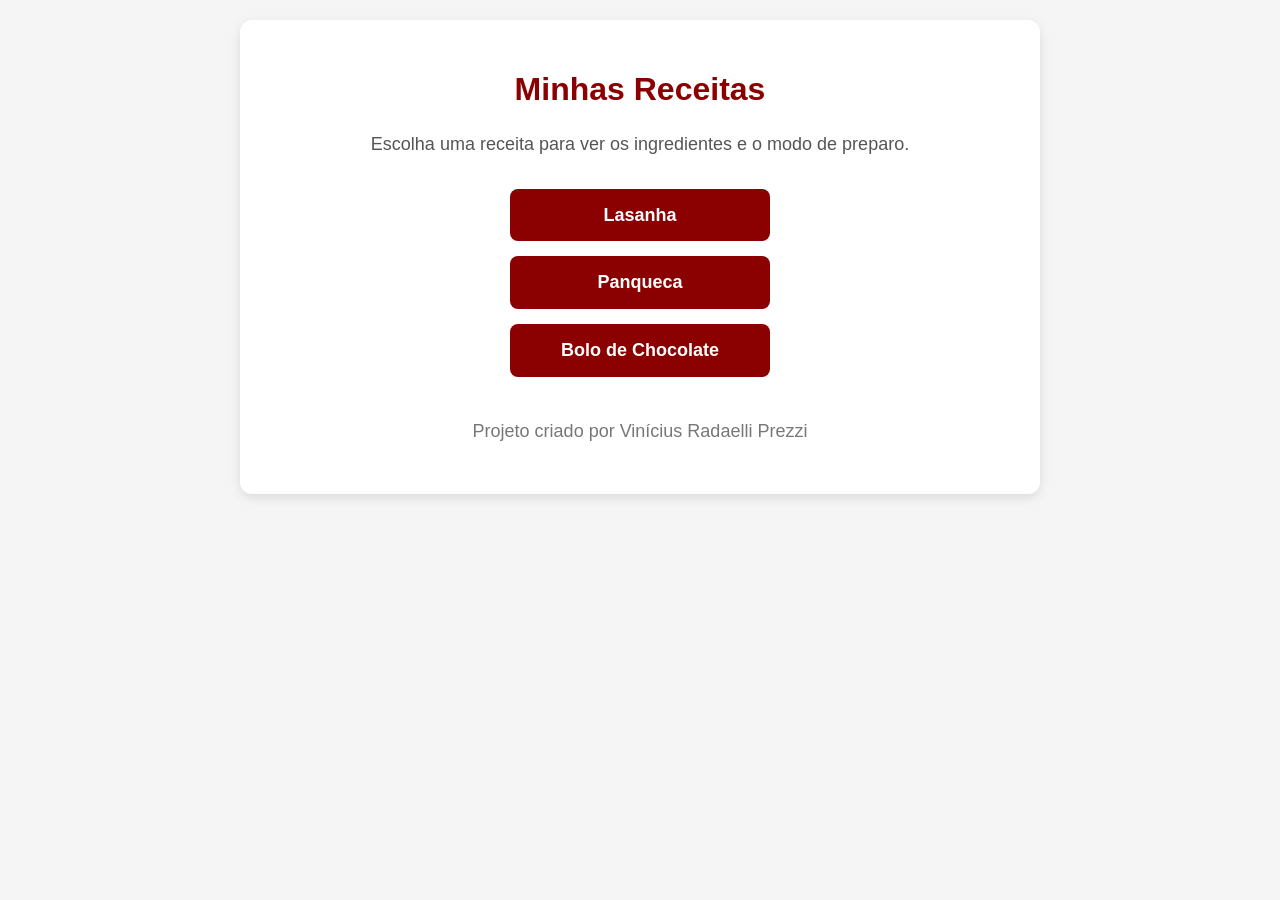
<file: index.html>
<!DOCTYPE html>
<html lang="pt-BR">

<head>
    <meta charset="UTF-8">
    <title>Minhas Receitas</title>
    <link rel="stylesheet" href="style.css">
</head>

<body>

    <div class="container">

        <h1>Minhas Receitas</h1>

        <p class="intro">Escolha uma receita para ver os ingredientes e o modo de preparo.</p>

        <!--O uso da class foi colocado depois-->

        <ul class="recipe-list">
            <li>
                <a href="recipes/lasanha.html">Lasanha</a>
            </li>

            <li>
                <a href="recipes/panqueca.html">Panqueca</a>
            </li>

            <li>
                <a href="recipes/bolo.html">Bolo de Chocolate</a>
            </li>
        </ul>

        <footer>
            <p>Projeto criado por Vinícius Radaelli Prezzi</p>
        </footer>

    </div>
</body>

</html>
</file>
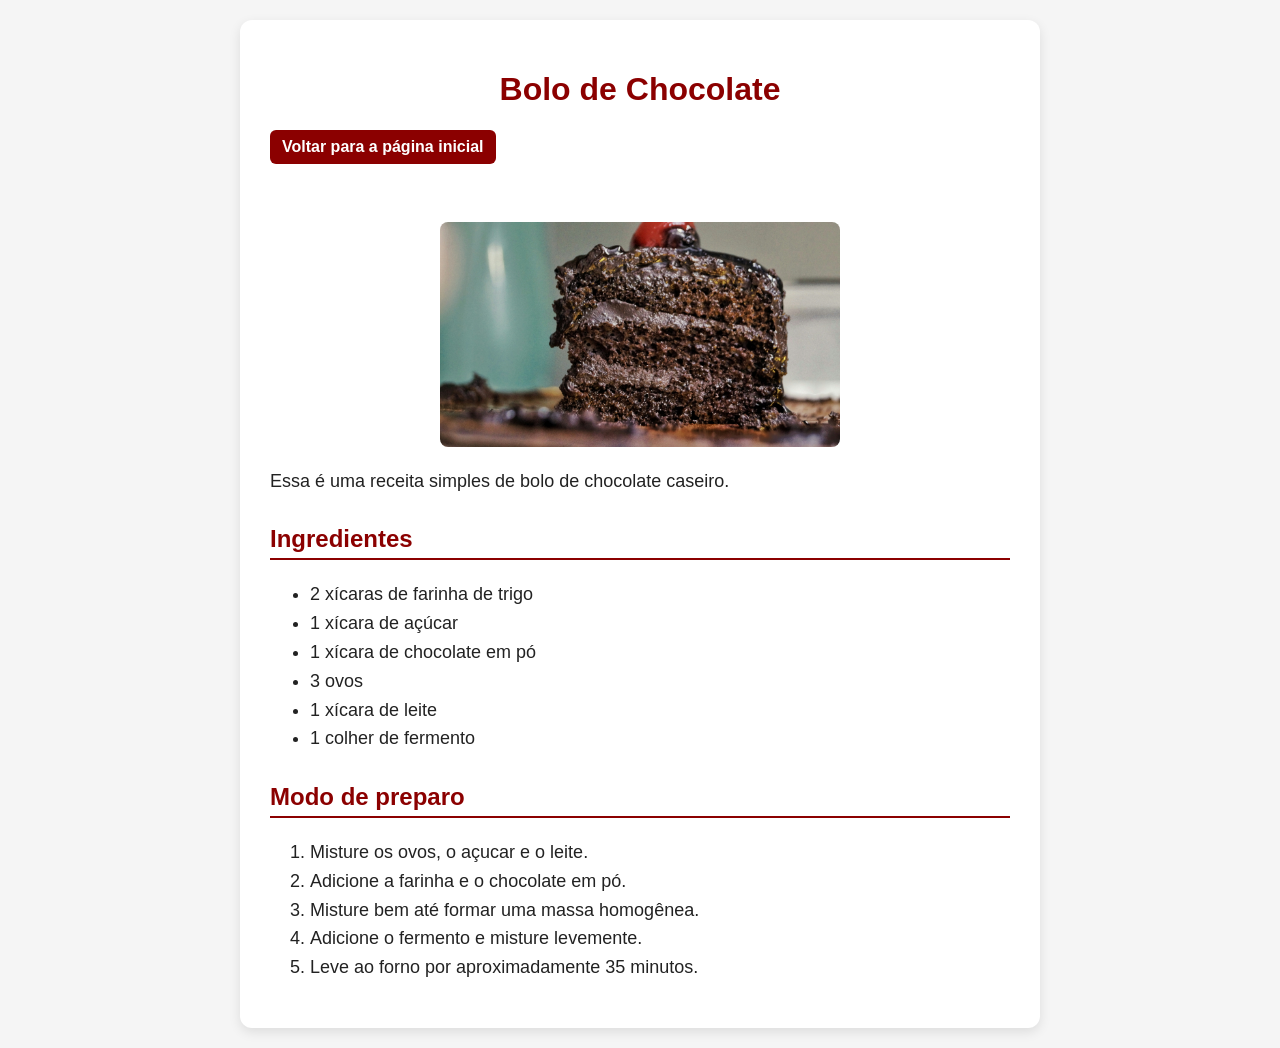
<file: recipes/bolo.html>
<!DOCTYPE html>
<html lang="pt-BR">

<head>
    <meta charset="UTF-8">
    <title>Bolo de Chocolate</title>
    <link rel="stylesheet" href="../style.css">
</head>

<body>

    <div class="container">
        
        <h1>Bolo de Chocolate</h1>
        
        <a class="back-link" href="../index.html">Voltar para a página inicial</a>
        
        <br><br>
        
        <img src="../imagens/bolo.jpg" alt="Bolo de chocolate caseiro">
        
        <p>Essa é uma receita simples de bolo de chocolate caseiro.</p>
        
        <h2>Ingredientes</h2>
        
        <ul>
            <li>2 xícaras de farinha de trigo</li>
            <li>1 xícara de açúcar</li>
            <li>1 xícara de chocolate em pó</li>
            <li>3 ovos</li>
            <li>1 xícara de leite</li>
            <li>1 colher de fermento</li>
        </ul>
        
        <h2>Modo de preparo</h2>
        
        <ol>
            <li>Misture os ovos, o açucar e o leite.</li>
            <li>Adicione a farinha e o chocolate em pó.</li>
            <li>Misture bem até formar uma massa homogênea.</li>
            <li>Adicione o fermento e misture levemente.</li>
            <li>Leve ao forno por aproximadamente 35 minutos.</li>   
        </ol>
    
    </div>    
</body>

</html>
</file>
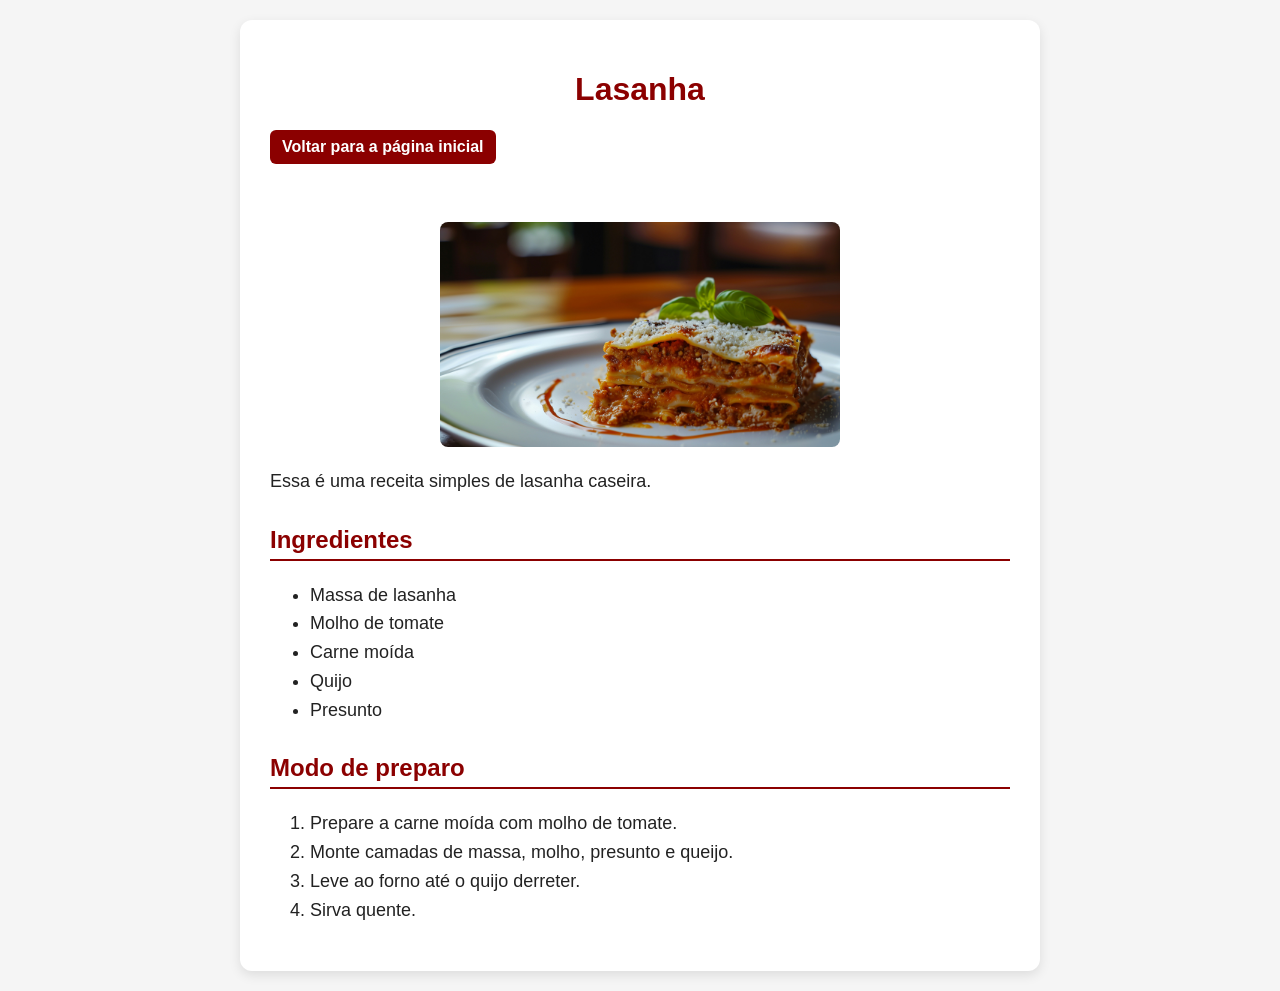
<file: recipes/lasanha.html>
<!DOCTYPE html>
<html lang="pt-BR">
<head>
    <meta charset="UTF-8">
    <title>Lasanha</title> 
    <link rel="stylesheet" href="../style.css">
</head>
<body>

    <div class="container">

        
        <h1>Lasanha</h1>
        <!-- 
            
        <a href="../index.html">Voltar para a página inicial</a>
        
        Não será mais utilizado, trocado por '<a class="back-link" href="../index.html">Voltar para a página inicial</a>'
        -->
        <a class="back-link" href="../index.html">Voltar para a página inicial</a>
        
        <br><br>
        
        <img src="../imagens/lasanha.jpg" alt="Lasanha caseira">
        
        <p>Essa é uma receita simples de lasanha caseira.</p>
        
        <h2>Ingredientes</h2>
        
        <ul>
            <li>Massa de lasanha</li>
            <li>Molho de tomate</li>
            <li>Carne moída</li>
            <li>Quijo</li>
            <li>Presunto</li>
            
        </ul>
        
        <h2>Modo de preparo</h2>
        
        <ol>
            <li>Prepare a carne moída com molho de tomate.</li>
            <li>Monte camadas de massa, molho, presunto e queijo.</li>
            <li>Leve ao forno até o quijo derreter.</li>
            <li>Sirva quente.</li>
        </ol>
        
    </div>
    
</body>

</html>
</file>
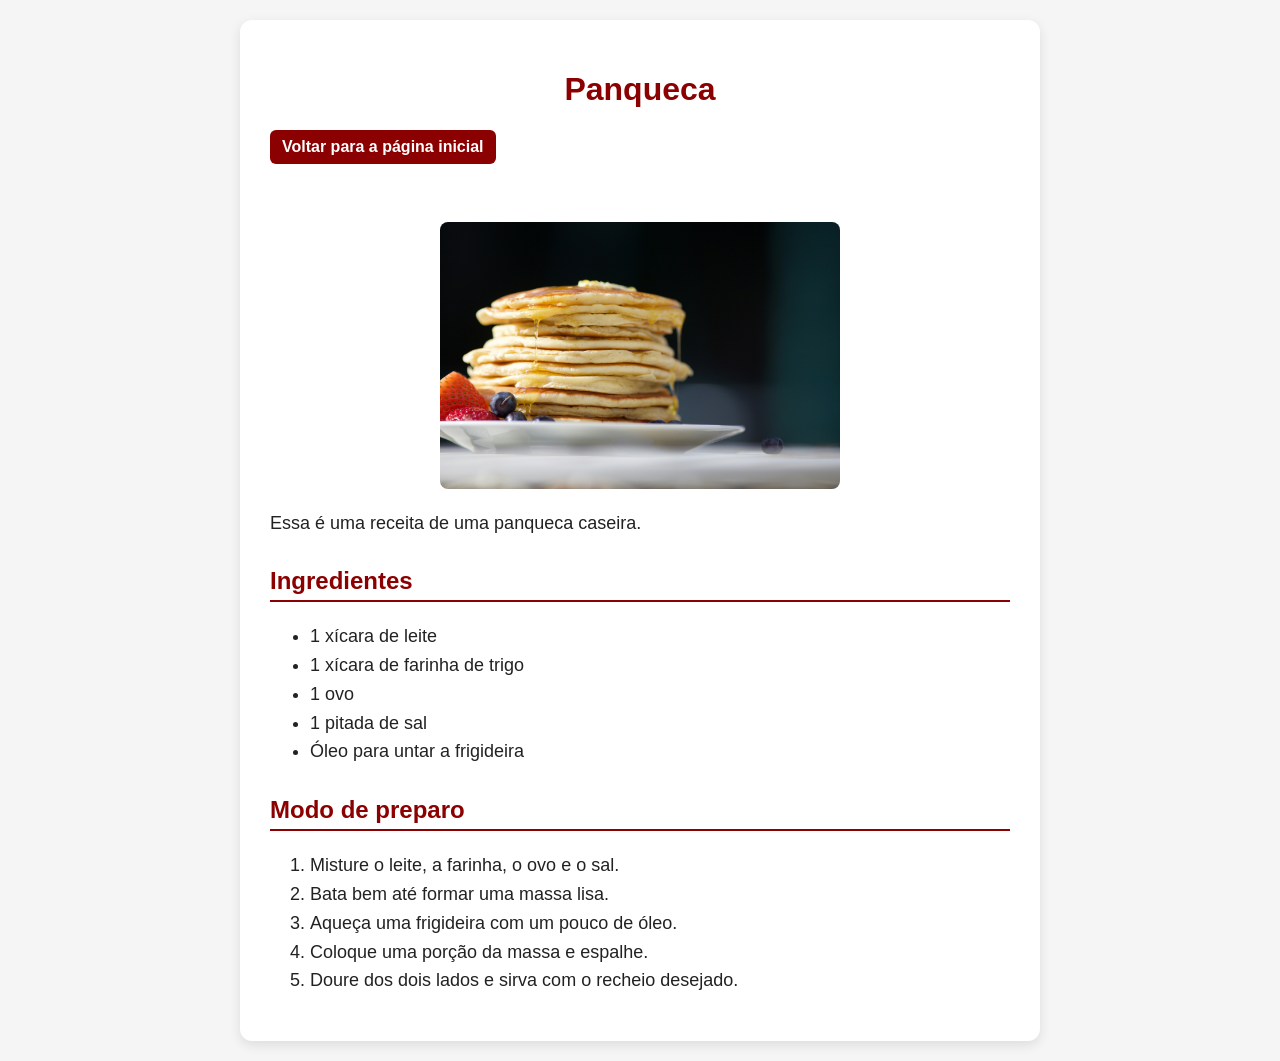
<file: recipes/panqueca.html>
<!DOCTYPE html>
<html lang="pt-BR">

<head>
    <meta charset="UTF-8">
    <title>Panqueca</title>
    <link rel="stylesheet" href="../style.css">
</head>
<body>
    
    <div class="container">

        
        <h1>Panqueca</h1>
        
        <a class="back-link" href="../index.html">Voltar para a página inicial</a>
        
        <br><br>
        
        <img src="../imagens/panqueca.jpg" alt="Panqueca caseira">
        
        <p>Essa é uma receita de uma panqueca caseira.</p>
        
        <h2>Ingredientes</h2>
        
        <ul>
            <li>1 xícara de leite</li>
            <li>1 xícara de farinha de trigo</li>
            <li>1 ovo</li>
            <li>1 pitada de sal</li>
            <li>Óleo para untar a frigideira</li>
        </ul>
        
        <h2>Modo de preparo</h2>
        
        <ol>
            <li>Misture o leite, a farinha, o ovo e o sal.</li>
            <li>Bata bem até formar uma massa lisa.</li>
            <li>Aqueça uma frigideira com um pouco de óleo.</li>
            <li>Coloque uma porção da massa e espalhe.</li>
            <li>Doure dos dois lados e sirva com o recheio desejado.</li>
        </ol>
        
    </div>

</body>
</html>
</file>
<file: style.css>
body {
    font-family: Arial, sans-serif; /* Define a fonte principal do site */
    background-color: #f5f5f5; /* Define a cor de fundo da página */
    color: #222; /* Define a cor padrão dos textos */
    max-width: 800px; /* Limita a largura máxima do conteúdo */
    margin: 0 auto; /* Centraliza o conteúdo na tela */
    padding: 20px; /* Cria espaço interno nas bordas da página */
}

h1 {
    text-align: center; /* Centraliza o título principal */
    color: #8b0000; /* Define a cor do título como vermelho escuro */
}

img {
    max-width: 400px; /* Define o tamanho máximo da imagem */
    width: 100%; /* Faz a imagem se adaptar ao tamanho da tela */
    height: auto; /* Mantém a proporção original da imagem */
    display: block; /* Faz a imagem se comportar como bloco */
    margin: 20px auto; /* Dá espaço em cima/baixo e centraliza a imagem */
    border-radius: 8px; /* Arredonda os cantos da imagem */
}


p, li {
    font-size: 18px; /* Define o tamanho do texto dos parágrafos e listas */
    line-height: 1.6; /* Aumenta o espaçamento entre as linhas */
}

a {
    color: #8b0000; /* Define a cor dos links */
    text-decoration: none; /* Remove o sublinhado dos links */
    font-weight: bold; /* Deixa os links em negrito */
}

a:hover {
    text-decoration: underline; /* Coloca sublinhado quando passa o mouse no link */
    color: #b22222; /* Muda a cor do link ao passar o mouse */
}

/*
Com a criação da class="recipe-list, no index, não vou utilizar essa parte, que foi feita antes da utilização class! 
ul {
    padding-left: 25px;
}

li {
    margin-bottom: 8px;
}

Agora vou utilizar o '.recipe-list'/ o ponto '.' significa que estamos chamando uma classe! 
*/
.recipe-list {
    list-style: none; /*Remove as bolinhas da lista*/
    padding: 0; /*Remove o espaço padrão da lista*/
    text-align: center; /*Centraliza os links das receitas*/
}

.recipe-list li {
    margin-bottom: 15px;

/*Aplique esse estilo apenas nos li que estão dentro da classe recipe-list
Ou seja, isso afeta os itens da página inicial, mas não mexe nos ingredientes das receitas*/
}

.recipe-list a {
    display: inline-block; /*Faz o link se comportar como um botão*/
    background-color: #8b0000; /*Define a cor de fundo do botão*/
    color: white; /*Define a cor do texto do botão*/
    padding: 12px 20px; /* Cria espaço interno no botão*/
    border-radius: 8px; /*Arredonda os cantos do botão */
    width: 220px; /*Define a largura fixa para os botões */
    transition: 0.3s; /*Deixa a mudança mais suave */
} 

.recipe-list a:hover {
    background-color: #b22222; /* Muda a cor de fundo do botão ao passar o mouse */
    text-decoration: none; /* Evita que o botão fique sublinhado */
    transform: scale(1.03); /* Aumenta levemente o botão */
}

h2 {
    color: #8b0000; /*Define a cor dos subtitulos*/
    border-bottom: 2px solid #8b0000; /*Cria uma linha abaixo do subtítulo*/
    padding-bottom: 5px; /*Dá espaço entre o texto e a linha*/
    margin-top: 30px; /*Cria espaço acima do subtítulo*/

}

.back-link {
    display: inline-block; /* Faz o link se comportar como botão */
    margin-bottom: 20px; /* Cria espaço abaixo do botão */
    background-color: #8b0000; /* Define a cor de fundo do botão */
    color: white; /* Define a cor do texto */
    padding: 8px 12px; /* Cria espaço interno no botão */
    border-radius: 6px; /* Arredonda os cantos */
    font-size: 16px; /* Define o tamanho da fonte */
    transition: 0.3s;
}

.back-link:hover {
    background-color: #b22222; /* Muda o fundo ao passar o mouse */
    color: white;
    text-decoration: none; /* Remove o sublinhado ao passar o mouse */
    transform: scale(1.01);
}

.container {
    background-color: white; /* Cria uma caixa branca para o conteúdo */
    padding: 30px; /* Cria espaço interno dentro da caixa */
    border-radius: 12px; /* Arredonda os cantos da caixa */
    box-shadow: 0 4px 12px rgba(0, 0, 0, 0.1); /* Cria uma sombra leve */
}

.intro {
    text-align: center; /* Centraliza o texto */
    font-size: 18px; /* Define o tamanho da fonte */
    color: #555; /* Deixa o texto em cinza */
    margin-bottom: 30px; /* Cria espaço abaixo do parágrafo */
}

footer {
    margin-top: 40px; /* Cria espaço acima do rodapé */
    text-align: center; /* Centraliza o texto */
    color: #777; /* Deixa o texto em cinza */
    font-size: 14px; /* Deixa o texto menor */
}

@media (max-width: 600px) {
    body {
        padding: 10px; /* Diminui o espaço nas laterais em telas pequenas */
    }

    .container {
        padding: 20px; /* Diminui o espaço interno da caixa */
    }

    h1 {
        font-size: 28px; /* Diminui o tamanho do título */
    }

    .recipe-list a {
        width: 100%; /* Faz os botões ocuparem a largura disponível */
        box-sizing: border-box; /* Faz o padding não estourar a largura */
    }

    img {
        max-width: 100%; /* Garante que a imagem nunca passe da largura da tela */
    }
}
</file>
